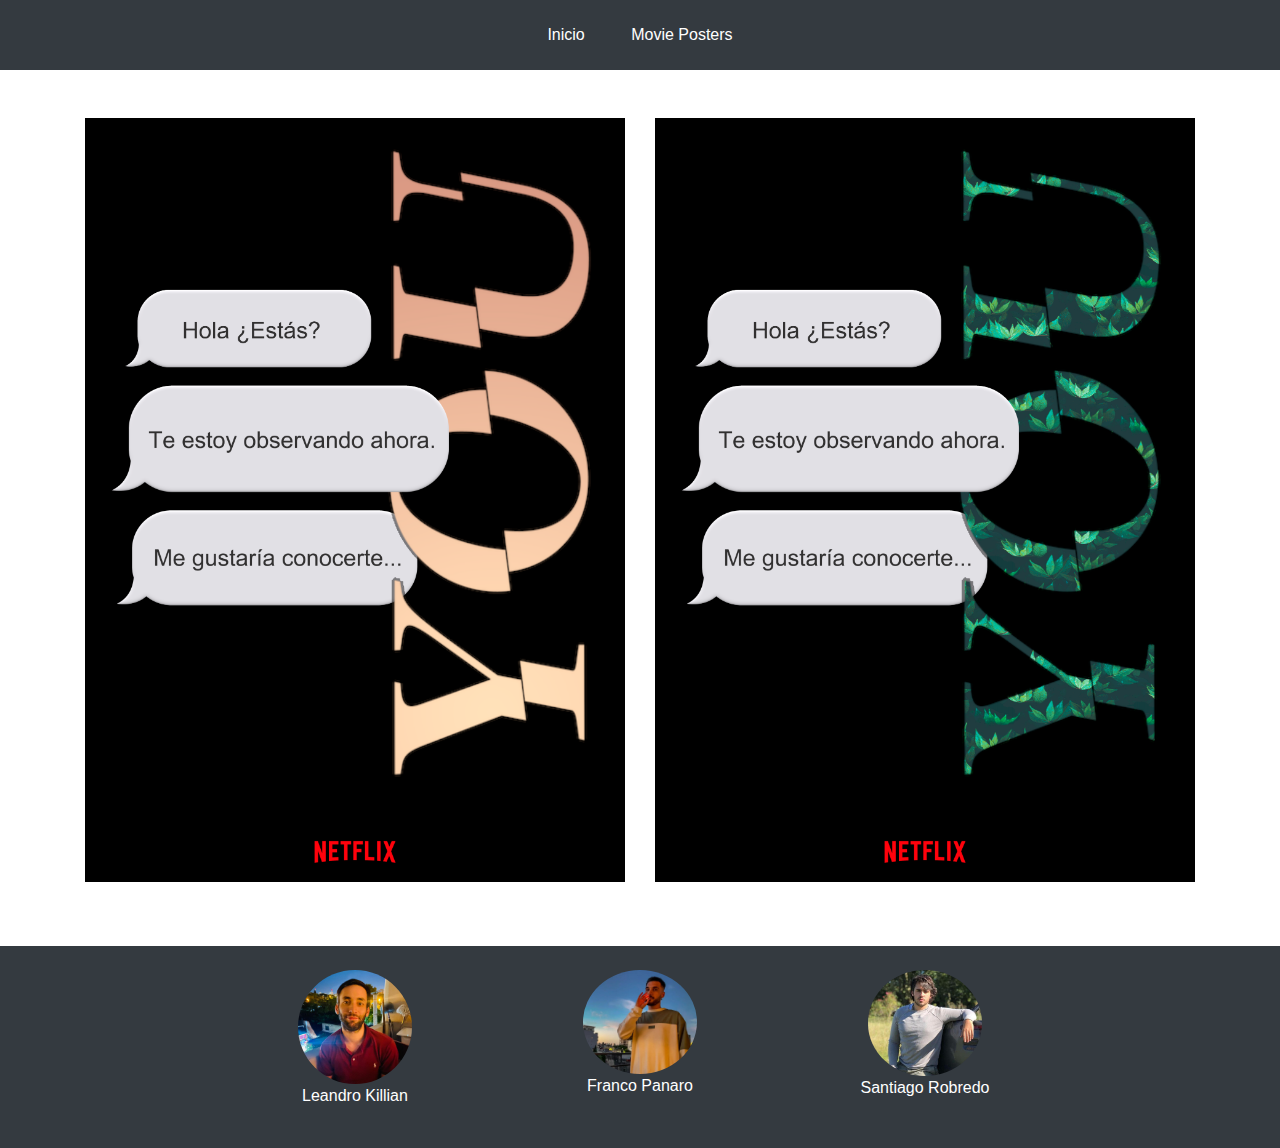
<file: flayers.html>
<!DOCTYPE html>
<html lang="es">
<head>
    <meta charset="UTF-8">
    <meta http-equiv="X-UA-Compatible" content="IE=edge">
    <title>Only You</title>
    <meta name="viewport" content="width=device-width, initial-scale=1, shrink-to-fit=no">
    <!-- Enlace al archivo CSS de Bootstrap -->
    <link rel="stylesheet" href="https://stackpath.bootstrapcdn.com/bootstrap/4.3.1/css/bootstrap.min.css"
          integrity="sha384-ggOyR0iXCbMQv3Xipma34MD+dH/1fQ784/j6cY/iJTQUOhcWr7x9JvoRxT2MZw1T"
          crossorigin="anonymous">
    <link rel="stylesheet" href="./stylesheet.css">
    <link rel ="icon" href="./Imagenes/favicon.ico.png">
</head>
<body>
    <!-- Encabezado -->
    <header class="bg-dark py-3">
        <div class="container">
            <div class="row justify-content-center">
                <div class="col-md-6 text-center">
                    <a href="./index.html" class="btn btn-link text-white mr-3">Inicio</a>
                    <a href="./flayers.html" class="btn btn-link text-white">Movie Posters</a>
                </div>
            </div>
        </div>
    </header>

    <!-- Cuerpo de la página -->
    <main>
        <div class="container my-5">
            <div class="row">
                <div class="col-md-6 text-center">
                    <img src="./Imagenes/flayers1.png" alt="Imagen 1" class="img-fluid mb-3">
                </div>
                <div class="col-md-6 text-center">
                    <img src="./Imagenes/flayers2.png" alt="Imagen 2" class="img-fluid mb-3">
                </div>
            </div>
        </div>
    </main>

    <!-- Pie de página -->
    <footer class="bg-dark py-4">
        <div class="container">
            <div class="row justify-content-center">
                <div class="col-md-3 text-center">
                    <a href="https://www.instagram.com/leakillian/" target="_blank">
                    <img class="insta2" src="./Imagenes/lean.enc" alt="Foto 1" ></a>
                    <a href="https://www.instagram.com/leakillian/" target="_blank">
                    <p class="text-white">Leandro Killian</p></a>
                </div>
                <div class="col-md-3 text-center">
                    <a href="https://www.instagram.com/fgpanaro/" target="_blank">
                    <img class="insta2" src="./Imagenes/franco.jfif" alt="Foto 2" ></a>
                    <a href="https://www.instagram.com/fgpanaro/" target="_blank">
                    <p class="text-white">Franco Panaro</p></a>
                </div>
                <div class="col-md-3 text-center">
                    <a href="https://www.instagram.com/santirobre/" target="_blank">
                    <img class="insta2" src="./Imagenes/santiago.jfif" alt="Foto 3" ></a>
                    <a href="https://www.instagram.com/santirobre/" target="_blank">
                    <p class="text-white">Santiago Robredo</p></a>
                </div>
            </div>
        </div>
    </footer>


    <!-- Enlaces a los archivos JS de Bootstrap -->
    <script src="https://code.jquery.com/jquery-3.3.1.slim.min.js"
            integrity="sha384-q8i/X+965DzO0rT7abK41JStQIAqVgRVzpbzo5smXKp4YfRvH+8abtTE1Pi6jizo"
            crossorigin="anonymous"></script>
    <script src="https://cdnjs.cloudflare.com/ajax/libs/popper.js/1.14.7/umd/popper.min.js"
</file>
<file: stylesheet.css>
.insta2{    max-width: 45%; /* Ancho máximo de la imagen */
    border-radius: 50%; /* Hace que la imagen sea circular */}
</file>
